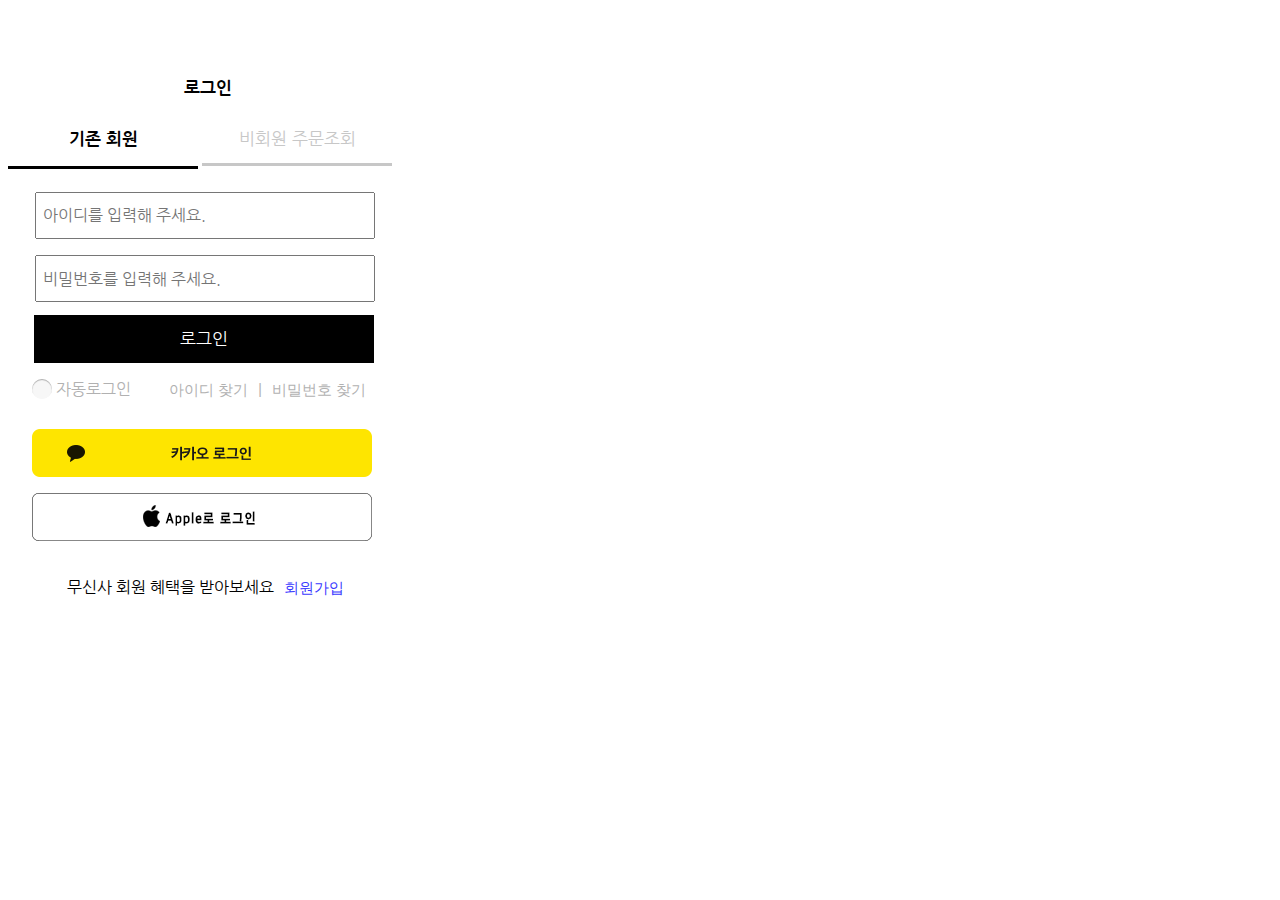
<file: musinsa/index.html>
<html>
    <head>
        <link rel="stylesheet" href="style.css" />
        <script src="main.js"></script>

        <link rel="preconnect" href="https://fonts.googleapis.com">
        <link rel="preconnect" href="https://fonts.gstatic.com" crossorigin>
        <link href="https://fonts.googleapis.com/css2?family=Nanum+Gothic&display=swap" rel="stylesheet">
    </head>
    <body>
        <div class="main">
            <div class="title">
                <h2 class="title-login">로그인</h2>
            </div>
            <div class="mid-title">
                <input id="left" type="radio" name="select" checked="checked">
                <label for="left">기존 회원</label>
                <input id="right" type="radio" name="select">
                <label for="right">비회원 주문조회</label>
            </div>
            <div class="Id">
                <input id="inputId" class="id" type="text" placeholder="아이디를 입력해 주세요.">
            </div>
            <div class="Pw">
                <input id="inputPw" class="pw" type="password" placeholder="비밀번호를 입력해 주세요.">
            </div>
            <div>
                <input class="button" type="button" value="로그인" onclick="clickOkButton()">
            </div>
            <div class="input-checkbox">
                <input class="checkbox" id="inputCheck" type="checkbox">
                <label for="inputCheck">자동로그인</label>

                <button class="idFind" type="button">아이디 찾기</button>
                <span>|</span>
                <button class="pwFind" type="button">비밀번호 찾기</button>
            </div>
            <div class="yellow-button">
                <input id="yellow" type="button">
            </div>
            <div class="apple-button">
                <input class="apple" type="button">
            </div>
            <div class="bottom">
                <span class="title-bottom">무신사 회원 혜택을 받아보세요</span>
                <button class="sign-up-button" type="button">회원가입</button>   
            </div>
        </div>
    </body>
</html>
</file>
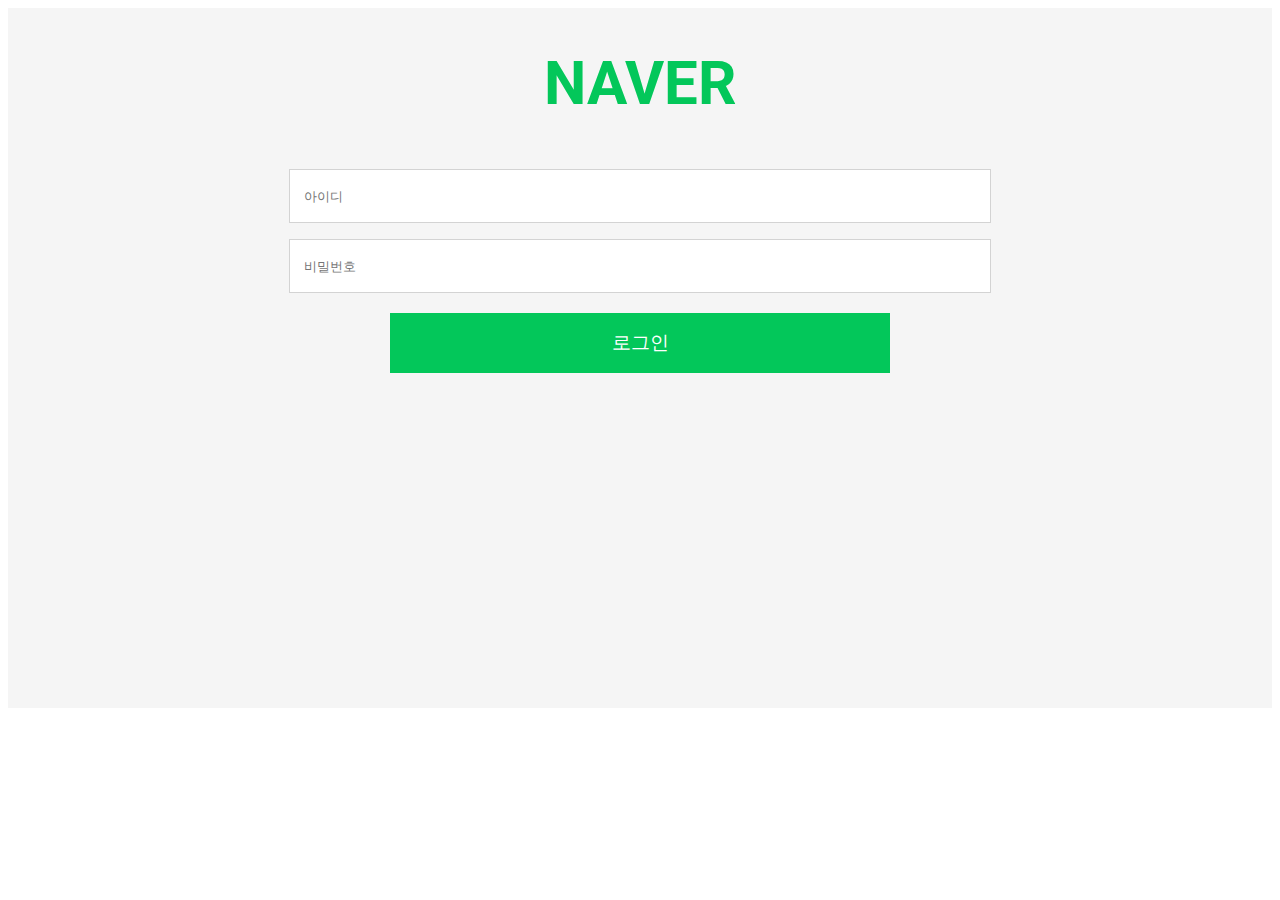
<file: naver/index.html>
<!DOCTYPE html>
<html>
    <head>
        <link rel="stylesheet" href="style.css" />
        <!-- <link href="https://cdn.jsdelivr.net/npm/bootstrap@5.0.2/dist/css/bootstrap.min.css" rel="stylesheet" integrity="sha384-EVSTQN3/azprG1Anm3QDgpJLIm9Nao0Yz1ztcQTwFspd3yD65VohhpuuCOmLASjC" crossorigin="anonymous"> -->
        <link rel="preconnect" href="https://fonts.googleapis.com">
        <link rel="preconnect" href="https://fonts.gstatic.com" crossorigin>
        <link href="https://fonts.googleapis.com/css2?family=Roboto:wght@900&display=swap" rel="stylesheet">
        <script src="main.js"></script>
    </head>
    <body>
        <div class="main">
            <div class="main-top">
                <h1 class="text-login">NAVER</h1>
            </div>
            <div class="main-middle-id">
                <input id="inputId" class="id" type="text" placeholder="   아이디">
            </div>
            <div class="main-middle-pw">
                <input id="inputPw" class="pw" type="text" placeholder="   비밀번호">
            </div>
            <div class="main-bottom">
                <input class="button" type="button" value="로그인" onclick="clickOkButton()">
            </div>
        </div>
    </body>
</html>
</file>
<file: musinsa/style.css>
.main {
    width: 400px;
    height: 800px;
    position: relative;
    font-family: 'Nanum Gothic', sans-serif;
}

.title {
    width: 100%;
    height: 6%;
    font-size: 70%;
    margin-top: 20%;
    text-align: center;
}

.mid-title input[type=radio] {
    display: none;
}

.mid-title input[type=radio] + label {
    display: inline-block;
    cursor: pointer;
    height: 35px;
    width: 190px;
    text-align: center;
    font-size: 17px;
    border-bottom: solid;
}

.mid-title input[type=radio] + label {
    color: rgb(199, 199, 199);
}

.mid-title input[type=radio]:checked + label {
    color: rgb(0, 0, 0);
    font-weight: bold;
}

.title-left {
    width: 100%;
    height: 5%;
    font-size: 110%;
    margin-left: 15%;
}

.title-right {
    width: 100%;
    height: 5%;
    font-size: 110%;
    margin-left: 20%;
}

.Id {
    width: 340px;
    height: 47px;
    padding: 2%;
    font-family: 'Nanum Gothic', sans-serif;
    font-size: 101%;
    margin-left: 2.5%;
    margin-top: 2%;
}

.Pw {
    width: 340px;
    height: 47px;
    padding: 2%;
    font-family: 'Nanum Gothic', sans-serif;
    font-size: 101%;
    margin-left: 2.5%;
    margin-top: 1%;
}

.button {
    width: 340px;
    height: 48px;
    margin-left: 6.5%;
    margin-top: 2%;
    background-color: black;
    border: white;
    color: white;
    font-family: 'Nanum Gothic', sans-serif;
    font-size: 105%;
    cursor: pointer;
}

.input-checkbox {
    margin-left: 12%;
    margin-top: 4%;
    color: rgb(177, 177, 177);
}

.input-checkbox input[type=checkbox] + label:before {
    content: "";
    width: 20px;
    height: 20px;
    position: absolute;
    left: 0;
    background-color: #f7f7f7;
    border-radius: 10px;
    margin-left: 6%;
    box-shadow: inset 0px 1px 1px 0px rgba(0,0,0,0.3), 0px 1px 0px 0px rgba(255,255,255,0.8);
}

.input-checkbox input[type=checkbox]:checked + label:before {
    content: "\2714";
    text-shadow: 1px 1px 1px rgba(0,0,0,0.2);
    font-size: 15px;
    font-weight: 600;
    color: #fff;
    background: #2f87c1;
    text-align: center;
}

.input-checkbox input[type=checkbox] {
    display: none;
}

.idFind {
    margin-left: 8%;
    border: none;
    background-color: white;
    cursor: pointer;
    color: rgb(177,177,177);
    font-size: 15px;
}

.pwFind {
    border: none;
    background-color: white;
    cursor: pointer;
    color: rgb(177,177,177);
    font-size: 15px;
}

.yellow-button {
    margin-top: 7%;
    margin-left: 6%;
}

.yellow-button input[type="button"] {
    background: url(kakao_login.png) no-repeat;
    border: none;
    width: 400px;
    height: 60px;
    cursor: pointer;
}

.apple-button {
    margin-top: 1%;
    margin-left: 6%;
}

.apple-button input[type="button"] {
    background: url(apple_login.png) no-repeat;
    border: none;
    width: 400px;
    height: 60px;
    cursor: pointer;
}

.bottom {
    text-align: center;
    margin-top: 6%;
}

.sign-up-button {
    border: none;
    background-color: white;
    color: rgb(58, 58, 255);
    cursor: pointer;
    font-size: 15px;
}
</file>
<file: naver/style.css>
.main {
    width: 800x;
    height: 700px;
    position: relative;
    background-color: whitesmoke;
}

.main-top {
    float: left;
    width: 100%;
    height: 23%;
    text-align: center;
    color: #03c75a;
    font-family: -apple-system, BlinkMacSystemFont, "Segoe UI", Roboto, Oxygen,
        Ubuntu, Cantarell, "Open Sans", "Helvetica Neue", sans-serif;
}

.main-bottom {
    float: left;
    width: 100%;
    height: 27%;
    text-align: center;
    padding-bottom: 10px;
}

.button {
    width: 500px;
    height: 60px;
    background-color: #03c75a;
    border: thin;
    color: white;
    font-size: 120%;
}

.main-middle-id {
    float: left;
    width: 100%;
    height: 10%;
    text-align: center;
}

.main-middle-pw {
    float: left;
    width: 100%;
    height: 10.5%;
    text-align: center;
}

.main-middle-id input {
    width: 55%;
    height: 50px;
    border: solid 1px lightgray;
}

.main-middle-pw input {
    width: 55%;
    height: 50px;
    border: solid 1px lightgray;
}

.text-login {
    font-size: 60px;
}
</file>
